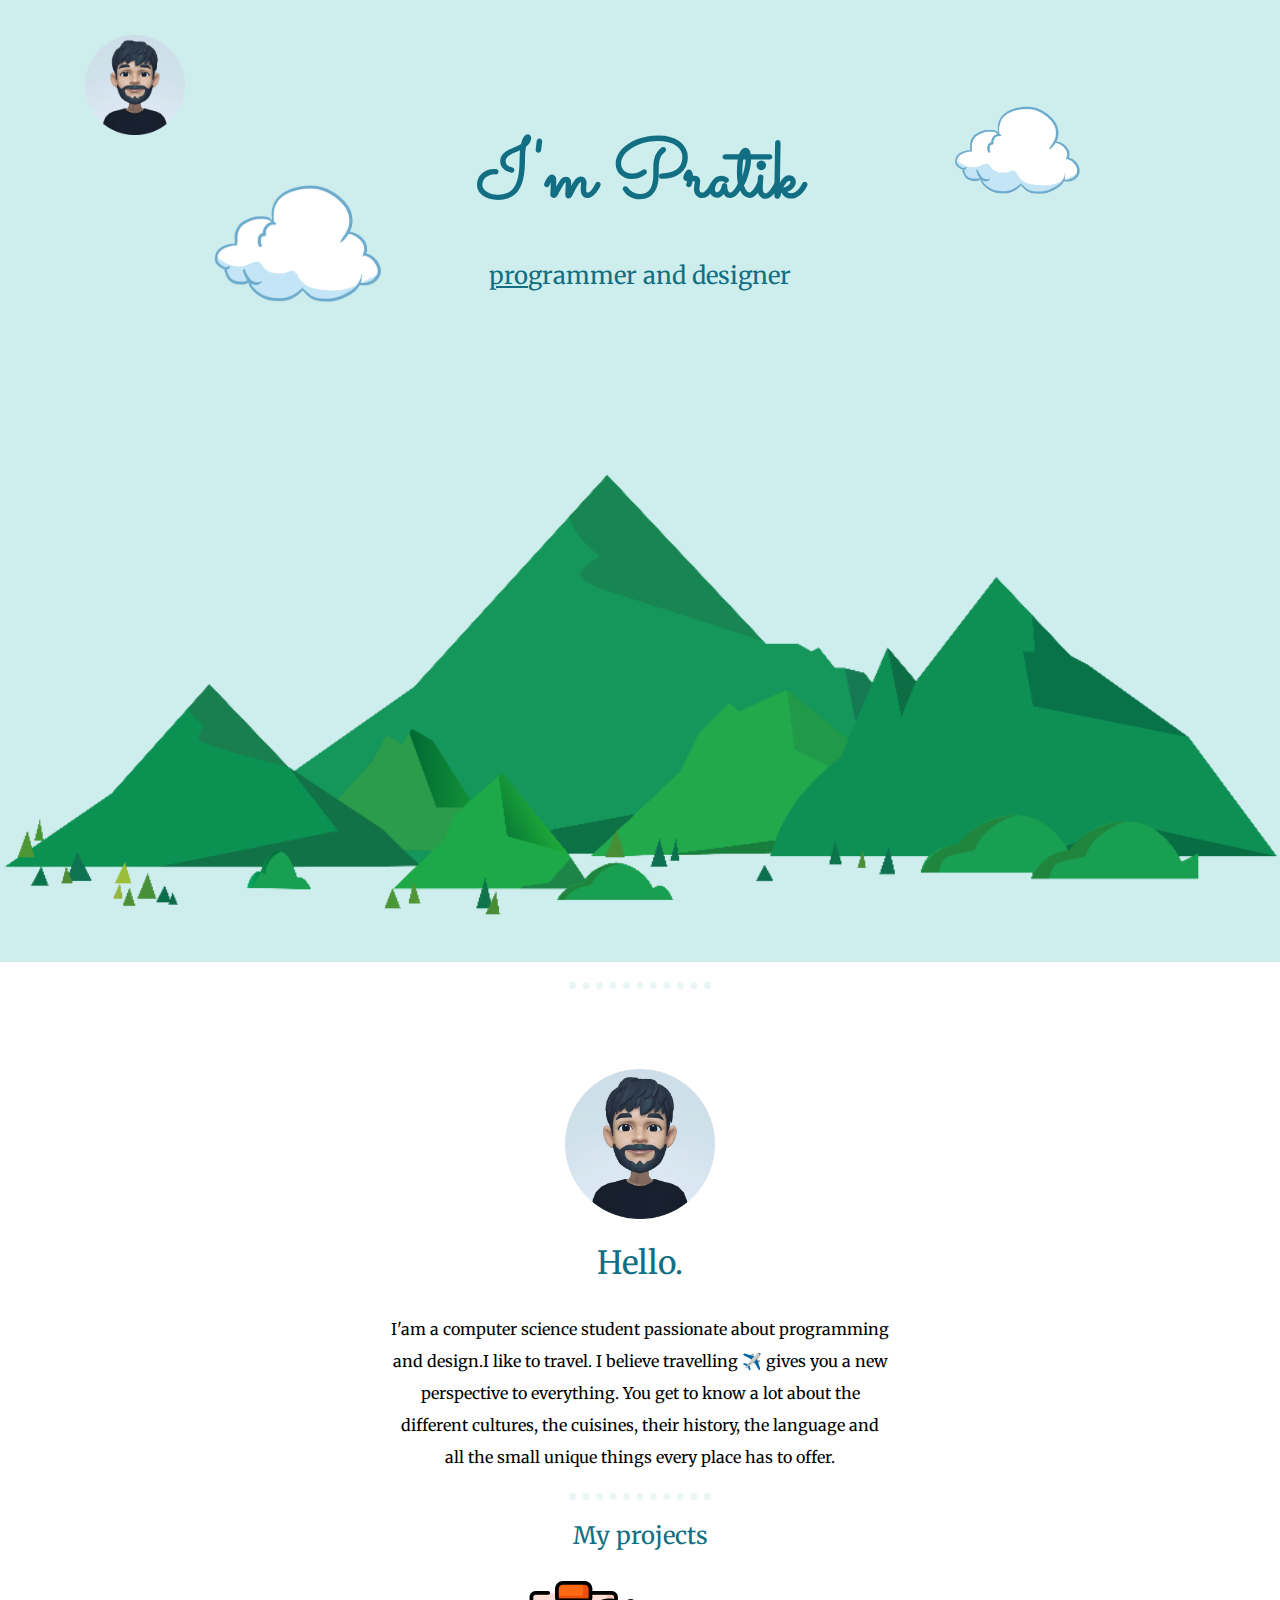
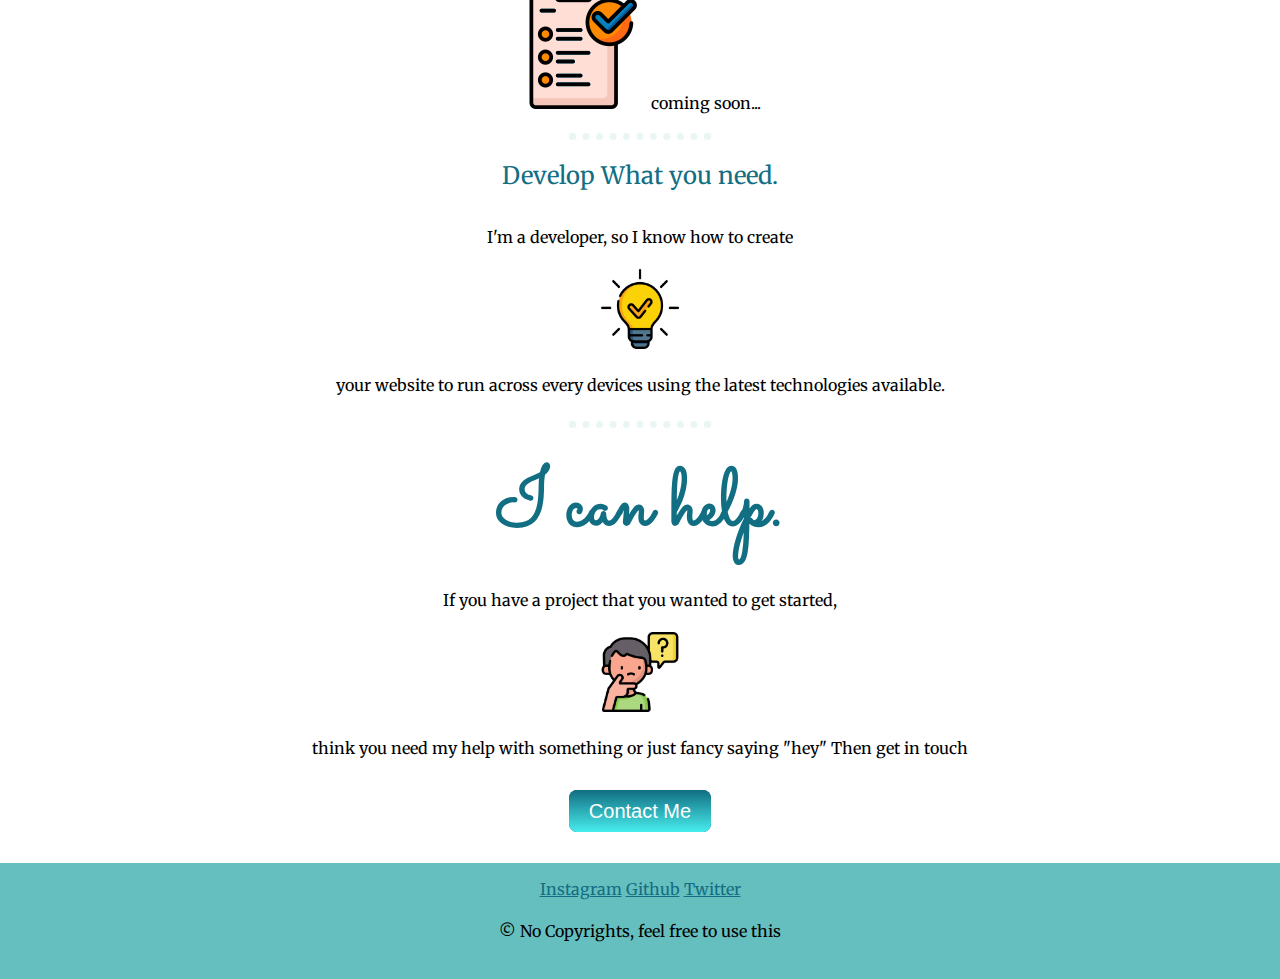
<file: index.html>
<!DOCTYPE html>
<html lang="en">
<head>
    <meta charset="UTF-8">
    <meta http-equiv="X-UA-Compatible" content="IE=edge">
    <meta name="viewport" content="width=device-width, initial-scale=1.0" user-scalabe="no">
    <title>Mr-incognito</title>
    <meta name="description" content="Portfolio of Pratik Shukla - Computer Science(C.S) Student">
    <meta name="keywords" content="mr-incognito.tk,know,pratik,need,help,grammer,programmer and designer,Cs,Computer Science,Student">
    <meta name="author" content="Pratik Shukla">
    <link rel="preconnect" href="https://fonts.gstatic.com">
    <link rel="preconnect" href="https://fonts.gstatic.com">
    <link href="https://fonts.googleapis.com/css2?family=Merriweather&family=Montserrat&family=Sacramento&display=swap" rel="stylesheet">
    <link rel="stylesheet" href="css/style.css">
    <link rel="icon" href="images/icon.png">
</head>
<body>
    <div class="home" id="home">    
        <img class="t-photo" src="images/photo.png" alt="loading...">
        <img id="t-cloud" src="images/cloud.png" alt="">
        <h1>I'm Pratik</h1>
        <h2><span><u>pro</u></span>grammer and designer</h2>
        <img id="mountain" src="images/mountain.png" alt="">
        <img id="b-cloud" src="images/cloud.png" alt="">
    </div>
    <hr>
    <div class="about" id="about">
        <img class="second-photo" src="images/photo.png" alt="loading...">
            <h2 class="hello">Hello.</h2>
           <p id="o-p">I'am a computer science student passionate about programming and design.I like to travel. 
               I believe travelling ✈️ gives you a new perspective to everything.
              You get to know a lot about the different cultures, the cuisines, 
              their history, the language and all the small unique things every place has to offer.
           </p>  
   </div>
   <hr>
   <div class="projects" id="projects">
      <h2> My projects</h2>
      <img src="images/project.png" alt="loading...">
      coming soon...
   </div>
   <hr>
   <div class="work" id="work">
    <h2>Develop What you need.</h2>
        <p>I'm a developer, so I know how to create</p>
        <img class="idea" src="images/idea.png" alt="Loading...">
        <p> your website to run across every devices
         using the latest technologies available.</p>
     <div>
         <hr>
         <h1>I can help.</h1>
             <p>If you have a project that you wanted to get started,</p>
             <img class="question" src="images/question.png" alt="Loading...">
             <p>think you need my help with something or just fancy saying "hey" Then get in touch</p>
             <br>
             <a class="btn" href="mailto:mrincognito1109@gmail.com">Contact Me</a>
             <br>
             <br>
             <br>
              
    </div>
    </div>
    <div class="Contact" id="contact">
        <a href="https://www.instagram.com/mr_incognito1109/" target="_blank">Instagram</a>
        <a href="https://github.com/Mr-incognito1109" target="_blank">Github</a>
        <a href="https://twitter.com/Mrincognito1109" target="_blank">Twitter</a>
       <p> © No Copyrights, feel free to use this </p>
    </div>   
</body>
</html>
</file>
<file: css/style.css>
body {
    margin: 0px;
    text-align: center;
    font-family: "Merriweather",serif;
}
a {
    color: #126e82;
    font-family: "Merriweather",serif;
}
h1 {
    color: #126e82;
    width: 40%;
    margin: 0 auto 0 auto;
    font-family: "Sacramento",cursive;
    font-size: 5em;
    line-height: 1.5;
}
h2 {
    color: #126e82;
    width: 30%;
    margin: 20px auto 30px auto;
    font-size: 150%;
    font-weight: normal;
}
h3 {
    color: #126e82;
}
p {
    line-height: 2;
}

hr {
    margin-top: 20px;
    margin-bottom: 20px;
    border: dotted 7px;
    color: #EAF6F6;
    border-bottom: none;
    width: 10%;
}
/*************************Class***************************/
.Contact {
    background-color: #66BFBF;
    padding-top: 1em;
    padding-bottom: 1em;
}
.home {
    background-color: #ceeeee;
    padding-top: 120px;
    position: relative;
}
.hello {
    font-size: 200%;
}
.t-photo {
    position: absolute;
    top: 35px;
    left: 85px;
    width: 100px;
}
.second-photo {
    margin: 60px auto 0 auto;
    width: 150px;
}
.idea {
    width: 80px;
}
.question {
    width: 80px;
}


/******************************ID's*******************************/
#mountain {
    margin-top: 30px;
}
#t-cloud {
    width: 200px;
    position: absolute;
    left: 15%;
    top: 150px;
}
#b-cloud {
    width: 150px;
    position: absolute;
    right: 15%;
    top: 80px;
}
#o-p {
    margin: auto;
    width: 500px;
}
/****************************Button****************************/
.btn {
    background: #126e82;
    background-image: -webkit-linear-gradient(top, #126e82, #47eded);
    background-image: -moz-linear-gradient(top, #126e82, #47eded);
    background-image: -ms-linear-gradient(top, #126e82, #47eded);
    background-image: -o-linear-gradient(top, #126e82, #47eded);
    background-image: linear-gradient(to bottom, #126e82, #47eded);
    -webkit-border-radius: 8;
    -moz-border-radius: 8;
    border-radius: 8px;
    font-family: Arial;
    color: #ffffff;
    font-size: 20px;
    padding: 10px 20px 10px 20px;
    text-decoration: none;
  }
  
  .btn:hover {
    background: #6ff2e3;
    background-image: -webkit-linear-gradient(top, #6ff2e3, #55b8fa);
    background-image: -moz-linear-gradient(top, #6ff2e3, #55b8fa);
    background-image: -ms-linear-gradient(top, #6ff2e3, #55b8fa);
    background-image: -o-linear-gradient(top, #6ff2e3, #55b8fa);
    background-image: linear-gradient(to bottom, #6ff2e3, #55b8fa);
    text-decoration: none;
  }
  /*************************Mobile View**************************/
  @media screen and (max-width: 600px) {
    #mountain {
        margin-top: 20px;
        width: 100%;
    }
    #o-p {
        width: 360px;
        margin: auto;
        margin-block: 0;
    }
    #t-cloud {
        width: 90px;
        position: absolute;
        left: 5%;
        top: 300px;
    }
    #b-cloud {
        width: 70px;
        position: absolute;
        right: 15%;
        top: 100px;
    }
    .t-photo {
        position: absolute;
        top: 35px;
        left: 10px;
        width: 70px;
    }
    h1 {
        font-size: 4em;
    }
    h2 {
        font-size: 120%;
    }
    .home {
        padding-bottom: 50px;
    }
    .Contact {
        display: block;
    }


  }
  /* ************************** Tablet View ************************* */
 /* @media screen and (min-width: 766px) {
        #mountain {
            width: 100%;
        }
        #t-cloud {
            width: 170px;
            position: absolute;
            left: 50px;
            top: 210px;
        }
        #b-cloud {
            position: absolute;
            right: 110px;
            top: 100px;
        }
        .t-photo {
            position: absolute;
            top: 40px;
            left: 40px;
        }
    } */

  @media screen and (min-width: 1024px) {
      #mountain {
          width: 100%;
      }
  }
</file>
